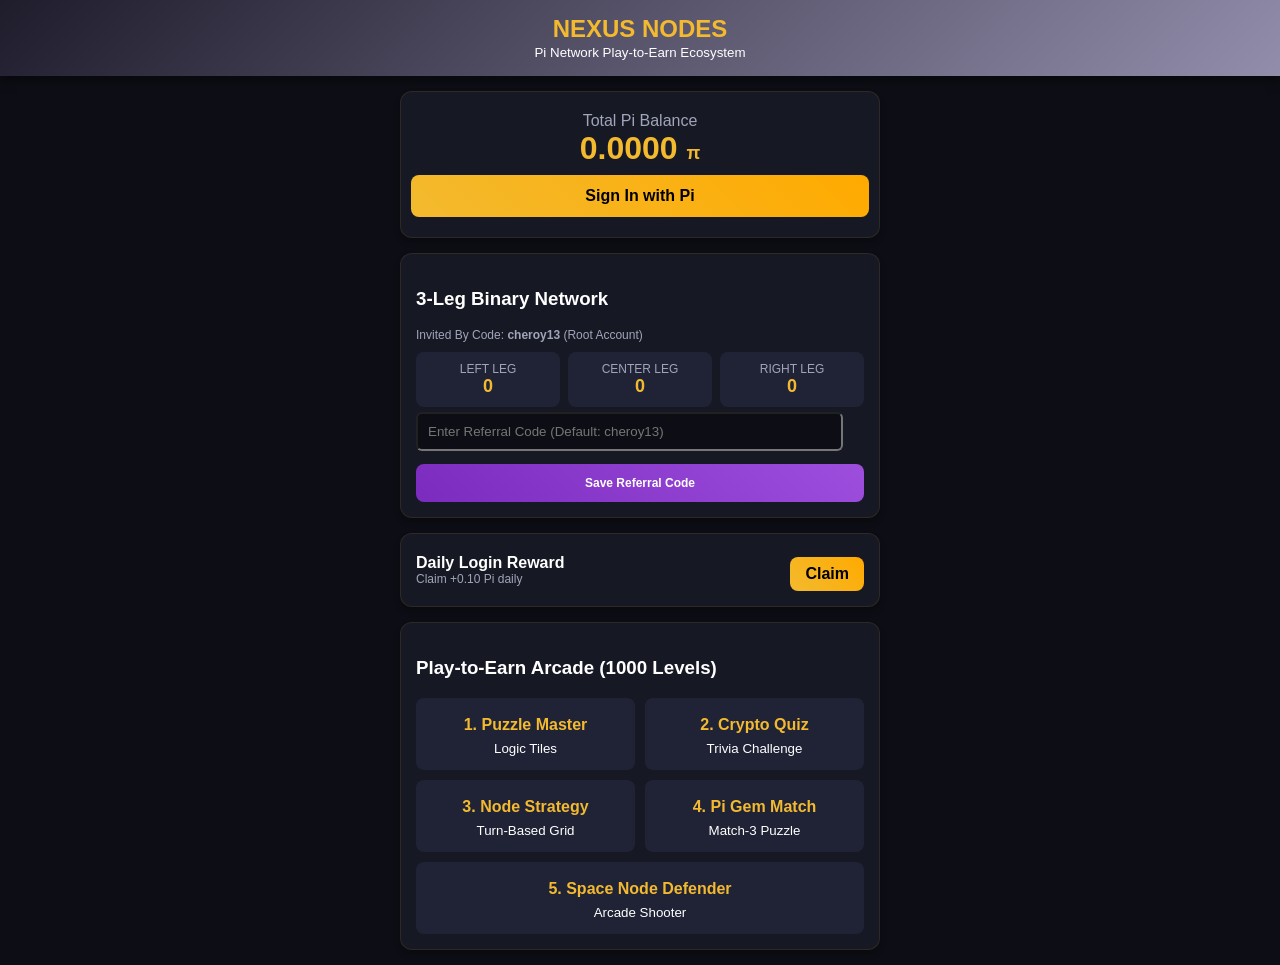
<file: public/index.html>
<!DOCTYPE html>
<html lang="en">
<head>
    <meta charset="UTF-8">
    <meta name="viewport" content="width=device-width, initial-scale=1.0">
    <title>NexusNodes - Pi Network Ecosystem</title>
    <script src="https://sdk.minepi.com/pi-sdk.js"></script>
    <style>
        :root {
            --bg-color: #0d0e15;
            --card-bg: #161824;
            --accent-color: #f3ba2f;
            --purple-color: #7b2cbf;
            --text-color: #ffffff;
            --subtext-color: #a0a5ba;
        }
        body {
            margin: 0;
            padding: 0;
            font-family: 'Segoe UI', Tahoma, Geneva, Verdana, sans-serif;
            background-color: var(--bg-color);
            color: var(--text-color);
            display: flex;
            flex-direction: column;
            align-items: center;
        }
        header {
            width: 100%;
            background: linear-gradient(135deg, #1f1c2c, #928dab);
            padding: 15px 0;
            text-align: center;
            box-shadow: 0 4px 10px rgba(0,0,0,0.5);
        }
        header h1 { margin: 0; font-size: 24px; color: var(--accent-color); }
        .container { width: 92%; max-width: 480px; margin-top: 15px; }
        .card {
            background-color: var(--card-bg);
            border-radius: 12px;
            padding: 15px;
            margin-bottom: 15px;
            box-shadow: 0 4px 6px rgba(0,0,0,0.3);
            border: 1px solid rgba(243, 186, 47, 0.1);
        }
        .balance-box { text-align: center; padding: 20px 10px; }
        .balance-amount { font-size: 32px; font-weight: bold; color: var(--accent-color); }
        .btn {
            background: linear-gradient(45deg, var(--purple-color), #9d4edd);
            color: white;
            border: none;
            padding: 12px 20px;
            border-radius: 8px;
            font-size: 16px;
            font-weight: bold;
            width: 100%;
            cursor: pointer;
            margin-top: 8px;
        }
        .btn-gold { background: linear-gradient(45deg, #f3ba2f, #ffaa00); color: #000; }
        .binary-grid { display: grid; grid-template-columns: 1fr 1fr 1fr; gap: 8px; text-align: center; }
        .leg-card { background: #202336; padding: 10px; border-radius: 8px; }
        .leg-title { font-size: 12px; color: var(--subtext-color); }
        .leg-value { font-size: 18px; font-weight: bold; color: var(--accent-color); }
        .game-selector { display: grid; grid-template-columns: 1fr 1fr; gap: 10px; }
        .game-card {
            background: #202336;
            padding: 12px;
            border-radius: 8px;
            text-align: center;
            cursor: pointer;
            border: 1px solid transparent;
        }
        .game-card:hover { border-color: var(--accent-color); }
        #game-screen { display: none; text-align: center; }
        canvas { background: #000; border-radius: 8px; margin-top: 10px; width: 100%; max-width: 320px; }
        input {
            width: 90%;
            padding: 10px;
            margin: 5px 0;
            border-radius: 6px;
            border: 1fr solid #333;
            background: #0d0e15;
            color: #fff;
        }
    </style>
</head>
<body>

    <header>
        <h1>NEXUS NODES</h1>
        <small style="color: #fff;">Pi Network Play-to-Earn Ecosystem</small>
    </header>

    <div class="container">
        <!-- User Balance & Auth Card -->
        <div class="card balance-box">
            <div style="color: var(--subtext-color);">Total Pi Balance</div>
            <div class="balance-amount" id="user-balance">0.0000 <span style="font-size: 18px;">π</span></div>
            <button class="btn btn-gold" id="auth-btn" onclick="loginWithPi()">Sign In with Pi</button>
        </div>

        <!-- Referral & Binary Network -->
        <div class="card">
            <h3>3-Leg Binary Network</h3>
            <div style="font-size: 12px; color: var(--subtext-color); margin-bottom: 10px;">
                Invited By Code: <b><span id="referrer-display">cheroy13</span></b> (Root Account)
            </div>
            <div class="binary-grid">
                <div class="leg-card">
                    <div class="leg-title">LEFT LEG</div>
                    <div class="leg-value" id="left-leg">0</div>
                </div>
                <div class="leg-card">
                    <div class="leg-title">CENTER LEG</div>
                    <div class="leg-value" id="center-leg">0</div>
                </div>
                <div class="leg-card">
                    <div class="leg-title">RIGHT LEG</div>
                    <div class="leg-value" id="right-leg">0</div>
                </div>
            </div>
            <input type="text" id="ref-input" placeholder="Enter Referral Code (Default: cheroy13)">
            <button class="btn" style="font-size: 12px;" onclick="registerReferral()">Save Referral Code</button>
        </div>

        <!-- Daily Reward -->
        <div class="card">
            <div style="display: flex; justify-content: space-between; align-items: center;">
                <div>
                    <b>Daily Login Reward</b>
                    <div style="font-size: 12px; color: var(--subtext-color);">Claim +0.10 Pi daily</div>
                </div>
                <button class="btn btn-gold" style="width: auto; padding: 8px 15px;" onclick="claimDailyReward()">Claim</button>
            </div>
        </div>

        <!-- 5 HTML5 Games Selection -->
        <div class="card" id="arcade-hub">
            <h3>Play-to-Earn Arcade (1000 Levels)</h3>
            <div class="game-selector">
                <div class="game-card" onclick="startGame(1)">
                    <h4 style="margin: 5px 0; color: var(--accent-color);">1. Puzzle Master</h4>
                    <small>Logic Tiles</small>
                </div>
                <div class="game-card" onclick="startGame(2)">
                    <h4 style="margin: 5px 0; color: var(--accent-color);">2. Crypto Quiz</h4>
                    <small>Trivia Challenge</small>
                </div>
                <div class="game-card" onclick="startGame(3)">
                    <h4 style="margin: 5px 0; color: var(--accent-color);">3. Node Strategy</h4>
                    <small>Turn-Based Grid</small>
                </div>
                <div class="game-card" onclick="startGame(4)">
                    <h4 style="margin: 5px 0; color: var(--accent-color);">4. Pi Gem Match</h4>
                    <small>Match-3 Puzzle</small>
                </div>
                <div class="game-card" onclick="startGame(5)" style="grid-column: span 2;">
                    <h4 style="margin: 5px 0; color: var(--accent-color);">5. Space Node Defender</h4>
                    <small>Arcade Shooter</small>
                </div>
            </div>
        </div>

        <!-- Active Game Screen -->
        <div class="card" id="game-screen">
            <h3 id="game-title">Game View</h3>
            <div style="color: var(--accent-color);">Level <span id="game-level">1</span> / 1000</div>
            <div id="game-container"></div>
            <button class="btn" onclick="completeLevel()" style="margin-top: 15px;">Complete Level & Earn</button>
            <button class="btn" onclick="closeGame()" style="background: #444; margin-top: 5px;">Back to Hub</button>
        </div>
    </div>

    <script>
        // Sound FX Engine via Web Audio API
        const audioCtx = new (window.AudioContext || window.webkitAudioContext)();
        function playSound(freq = 440, type = 'sine', duration = 0.15) {
            try {
                const osc = audioCtx.createOscillator();
                const gain = audioCtx.createGain();
                osc.type = type;
                osc.frequency.value = freq;
                osc.connect(gain);
                gain.connect(audioCtx.destination);
                osc.start();
                gain.exponentialRampToValueAtTime(0.00001, audioCtx.currentTime + duration);
            } catch(e){}
        }

        let userBalance = 0.0000;
        let currentLevel = 1;
        let activeGameId = 0;

        function loginWithPi() {
            playSound(600, 'square');
            try {
                Pi.authenticate(['username', 'payments'], function(auth) {
                    document.getElementById('auth-btn').innerText = "Logged: " + auth.user.username;
                    fetch('/api/login', {
                        method: 'POST',
                        headers: {'Content-Type': 'application/json'},
                        body: JSON.stringify({ username: auth.user.username })
                    });
                });
            } catch(err) {
                alert("Pi Browser SDK Sandbox Active.");
                document.getElementById('auth-btn').innerText = "Connected (Test User)";
            }
        }

        function claimDailyReward() {
            playSound(880, 'sine', 0.3);
            userBalance += 0.10;
            updateBalance();
            alert("Daily Reward Claimed! +0.10 Pi");
        }

        function updateBalance() {
            document.getElementById('user-balance').innerText = userBalance.toFixed(4) + " π";
        }

        function registerReferral() {
            let code = document.getElementById('ref-input').value || 'cheroy13';
            document.getElementById('referrer-display').innerText = code;
            playSound(520, 'triangle');
            alert("Referral Code set to: " + code);
        }

        function startGame(id) {
            playSound(400, 'sine');
            activeGameId = id;
            document.getElementById('arcade-hub').style.display = 'none';
            document.getElementById('game-screen').style.display = 'block';
            let titles = ["", "Pi Puzzle Master", "Crypto Trivia Quiz", "Node Strategy Tactics", "Pi Gem Match-3", "Space Node Defender"];
            document.getElementById('game-title').innerText = titles[id];
            
            let container = document.getElementById('game-container');
            container.innerHTML = `<canvas id="canvas" width="300" height="200"></canvas>`;
            drawGameCanvas(titles[id]);
        }

        function drawGameCanvas(name) {
            let canvas = document.getElementById('canvas');
            if(!canvas) return;
            let ctx = canvas.getContext('2d');
            ctx.fillStyle = "#111";
            ctx.fillRect(0,0,300,200);
            ctx.fillStyle = "#f3ba2f";
            ctx.font = "16px sans-serif";
            ctx.fillText(name, 50, 90);
            ctx.fillStyle = "#fff";
            ctx.font = "12px sans-serif";
            ctx.fillText("Interactive Level " + currentLevel + " Active", 65, 120);
        }

        function completeLevel() {
            playSound(784, 'square', 0.2);
            userBalance += 0.005;
            currentLevel++;
            if(currentLevel > 1000) currentLevel = 1000;
            document.getElementById('game-level').innerText = currentLevel;
            updateBalance();
            drawGameCanvas(document.getElementById('game-title').innerText);
        }

        function closeGame() {
            playSound(300, 'sine');
            document.getElementById('arcade-hub').style.display = 'block';
            document.getElementById('game-screen').style.display = 'none';
        }
    </script>
</body>
</html>
</file>
